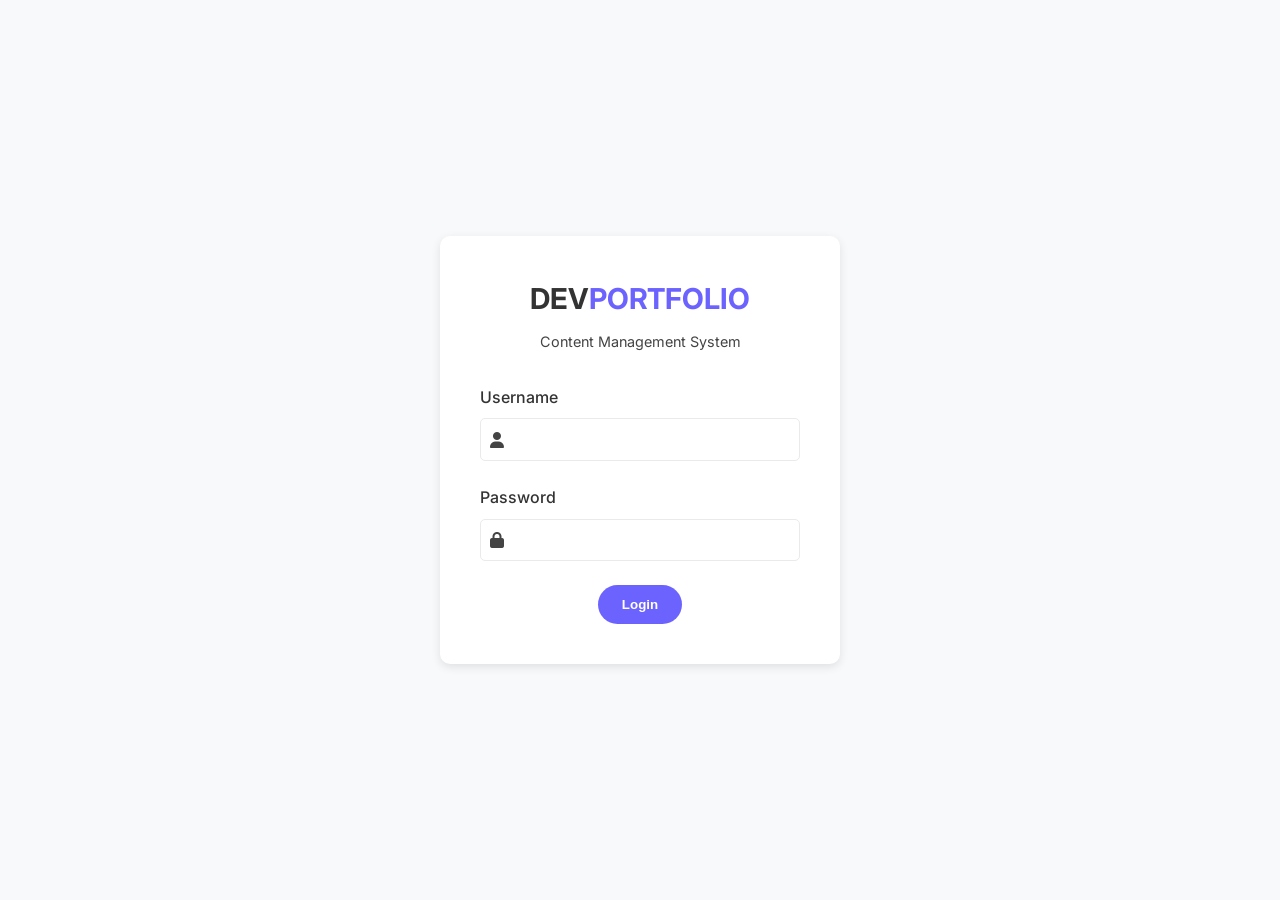
<file: admin/index.html>
<!DOCTYPE html>
<html lang="en">
<head>
    <!-- Meta tags for proper character encoding and responsive design -->
    <meta charset="UTF-8">
    <meta name="viewport" content="width=device-width, initial-scale=1.0">
    
    <!-- Page title that appears in browser tab -->
    <title>Admin Login | Portfolio CMS</title>
    
    <!-- CSS Stylesheets -->
    <link rel="stylesheet" href="../styles.css">
    <link rel="stylesheet" href="admin.css">
    
    <!-- Font Awesome for icons -->
    <link rel="stylesheet" href="https://cdnjs.cloudflare.com/ajax/libs/font-awesome/6.4.0/css/all.min.css">
    
    <!-- Favicon -->
    <link rel="icon" type="image/x-icon" href="/images/favicon.svg">

    <!-- Google Fonts - Inter font family -->
    <link rel="preconnect" href="https://fonts.googleapis.com">
    <link rel="preconnect" href="https://fonts.gstatic.com" crossorigin>
    <link href="https://fonts.googleapis.com/css2?family=Inter:wght@300;400;500;600;700&display=swap" rel="stylesheet">
</head>
<body>
    <!-- Admin Login Container -->
    <div class="admin-container">
        <div class="admin-login-card">
            <div class="admin-logo">
                <h1>DEV<span>PORTFOLIO</span></h1>
                <p>Content Management System</p>
            </div>
            
            <form id="loginForm" class="admin-form">
                <div class="form-group">
                    <label for="username">Username</label>
                    <div class="input-icon-wrapper">
                        <i class="fas fa-user"></i>
                        <input type="text" id="username" name="username" required>
                    </div>
                </div>
                
                <div class="form-group">
                    <label for="password">Password</label>
                    <div class="input-icon-wrapper">
                        <i class="fas fa-lock"></i>
                        <input type="password" id="password" name="password" required>
                    </div>
                </div>
                
                <div class="admin-form-footer">
                    <button type="submit" class="btn btn-primary">Login</button>
                </div>
            </form>
        </div>
    </div>

    <script src="admin.js"></script>
</body>
</html>
</file>
<file: styles.css>
/* ============================
   CSS VARIABLES
   ============================
   Using CSS variables for consistent theming
   and easy customization across the site.
   This allows for simple theme switching.
*/
:root {
    --primary-color: #6c63ff;     /* Main brand color for buttons, accents */
    --secondary-color: #ff6584;   /* Secondary accent color */
    --text-dark: #333;            /* Main text color */
    --text-light: #767676;        /* Secondary/muted text color */
    --bg-light: #fff;             /* Main background color */
    --bg-gray: #f9f9f9;           /* Secondary background color */
    --border-color: #eaeaea;      /* Border color for dividers, inputs */
    --transition: all 0.3s ease;  /* Standard transition for animations */
    --shadow: 0 5px 15px rgba(0, 0, 0, 0.05);         /* Light shadow */
    --shadow-hover: 0 10px 25px rgba(0, 0, 0, 0.1);   /* Deeper shadow for hover states */
    --container-width: 1200px;    /* Max width for container */
    --success-color: #28a745;     /* For success messages */
    --error-color: #dc3545;       /* For error messages */
}

/* ============================
   DARK MODE VARIABLES
   ============================
   Override the light mode variables when
   dark mode is active. This makes the
   theme switch simple and consistent.
*/
.dark-mode {
    --text-dark: #f0f0f0;         /* Light text on dark background */
    --text-light: #a0a0a0;        /* Muted text on dark background */
    --bg-light: #1a1a1a;          /* Dark background */
    --bg-gray: #252525;           /* Secondary dark background */
    --border-color: #333;         /* Darker borders for dark mode */
    --shadow: 0 5px 15px rgba(0, 0, 0, 0.2);          /* Deeper shadow for dark mode */
    --shadow-hover: 0 10px 25px rgba(0, 0, 0, 0.3);   /* Even deeper hover shadow */
}

/* ============================
   RESET & BASE STYLES
   ============================
   Standard CSS reset and base styling
   for consistent rendering across browsers.
*/
* {
    margin: 0;
    padding: 0;
    box-sizing: border-box;  /* Include padding and border in element width */
}

html {
    scroll-behavior: smooth;  /* Enable smooth scrolling for anchor links */
}

body {
    font-family: 'Inter', sans-serif;  /* Modern, clean font */
    font-size: 16px;                   /* Base font size */
    line-height: 1.6;                  /* Comfortable line height for readability */
    color: var(--text-dark);           /* Use theme text color */
    background-color: var(--bg-light); /* Use theme background color */
    transition: var(--transition);     /* Smooth transition when theme changes */
    overflow-x: hidden;                /* Prevent horizontal scrolling */
}

/* Remove default styling from links */
a {
    text-decoration: none;
    color: var(--text-dark);
    transition: var(--transition);  /* Smooth transitions on hover */
}

/* Remove bullet points from lists */
ul {
    list-style: none;
}

/* Make images responsive */
img {
    max-width: 100%;
    height: auto;
    display: block;
}

/* ============================
   LAYOUT & CONTAINER
   ============================
   Main container class for consistent
   content width and padding across sections.
*/
.container {
    width: 100%;
    max-width: var(--container-width);  /* Limit width on larger screens */
    margin: 0 auto;                     /* Center container */
    padding: 0 1.5rem;                  /* Consistent padding on sides */
}

/* ============================
   BUTTONS
   ============================
   Styled buttons for calls-to-action
   with hover effects and transitions.
*/
.btn {
    display: inline-block;
    padding: 0.75rem 1.5rem;
    border-radius: 30px;         /* Rounded corners */
    font-weight: 600;            /* Semi-bold text */
    cursor: pointer;
    transition: var(--transition);
    border: none;
    outline: none;
    text-align: center;
}

/* Primary button - filled with primary color */
.btn-primary {
    background-color: var(--primary-color);
    color: white;
}

.btn-primary:hover {
    background-color: #5a52d5;        /* Slightly darker on hover */
    transform: translateY(-3px);      /* Subtle lift effect */
    box-shadow: var(--shadow);        /* Add shadow on hover */
}

/* Secondary button - outlined style */
.btn-secondary {
    background-color: transparent;
    color: var(--text-dark);
    border: 2px solid var(--primary-color);
}

.btn-secondary:hover {
    background-color: var(--primary-color);  /* Fill on hover */
    color: white;
    transform: translateY(-3px);
    box-shadow: var(--shadow);
}

/* ============================
   SECTION HEADERS
   ============================
   Consistent styling for section titles
   with decorative underline.
*/
.section-header {
    text-align: center;
    margin-bottom: 3rem;
}

.section-header h2 {
    font-size: 2.5rem;
    margin-bottom: 0.5rem;
    position: relative;
    display: inline-block;
}

/* Decorative underline for section headers */
.section-header h2::after {
    content: '';
    position: absolute;
    bottom: -10px;
    left: 50%;
    transform: translateX(-50%);
    width: 70px;
    height: 3px;
    background-color: var(--primary-color);
}

.section-header p {
    color: var(--text-light);
    font-size: 1.1rem;
}

/* Header */
.header {
    position: fixed;
    top: 0;
    left: 0;
    width: 100%;
    z-index: 1000;
    background-color: var(--bg-light);
    box-shadow: var(--shadow);
    transition: var(--transition);
}

.header.scrolled {
    padding: 0.5rem 0;
}

.navbar {
    display: flex;
    justify-content: space-between;
    align-items: center;
    padding: 1.2rem 0;
}

.logo {
    font-size: 1.8rem;
    font-weight: 700;
    letter-spacing: 1px;
}

.logo span {
    color: var(--primary-color);
}

.nav-links {
    display: flex;
    align-items: center;
    gap: 1.5rem;
}

.nav-links a {
    font-weight: 500;
    position: relative;
}

.nav-links a::after {
    content: '';
    position: absolute;
    bottom: -5px;
    left: 0;
    width: 0;
    height: 2px;
    background-color: var(--primary-color);
    transition: var(--transition);
}

.nav-links a:hover::after,
.nav-links a.active::after {
    width: 100%;
}

.theme-toggle {
    cursor: pointer;
    font-size: 1.2rem;
    margin-left: 1.5rem;
    transition: var(--transition);
}

.theme-toggle:hover {
    color: var(--primary-color);
    transform: scale(1.1);
}

.hamburger {
    display: none;
    cursor: pointer;
}

.hamburger .bar {
    width: 25px;
    height: 3px;
    background-color: var(--text-dark);
    margin: 5px 0;
    transition: var(--transition);
}

/* Hero Section */
.hero {
    padding: 10rem 0 5rem;
    position: relative;
    overflow: hidden;
}

.hero::before {
    content: '';
    position: absolute;
    top: 0;
    left: 0;
    width: 100%;
    height: 100%;
    background-image: url('https://via.placeholder.com/1920x1080');
    background-size: cover;
    background-position: center;
    opacity: 0.05;
    z-index: -1;
}

.hero .container {
    display: grid;
    grid-template-columns: 1fr 1fr;
    gap: 3rem;
    align-items: center;
}

.hero-title {
    font-size: 3rem;
    font-weight: 700;
    line-height: 1.2;
    margin-bottom: 1.5rem;
}

.hero-subtitle {
    font-size: 1.2rem;
    color: var(--text-light);
    margin-bottom: 2rem;
}

.hero-cta {
    display: flex;
    gap: 1rem;
    margin-bottom: 2rem;
}

.social-links {
    display: flex;
    gap: 1.2rem;
}

.social-links a {
    display: flex;
    align-items: center;
    justify-content: center;
    width: 40px;
    height: 40px;
    border-radius: 50%;
    background-color: var(--bg-gray);
    color: var(--text-dark);
    font-size: 1.2rem;
    transition: var(--transition);
}

.social-links a:hover {
    background-color: var(--primary-color);
    color: white;
    transform: translateY(-3px);
}

.hero-image {
    border-radius: 50% 20% / 10% 40%;
    overflow: hidden;
    box-shadow: var(--shadow);
    border: 5px solid var(--bg-light);
    transform: rotate(3deg);
    transition: var(--transition);
}

.hero-image:hover {
    transform: rotate(0);
    border-radius: 20px;
}

/* About Section */
.about {
    padding: 6rem 0;
    background-color: var(--bg-gray);
}

.about-content {
    display: grid;
    grid-template-columns: 1fr 2fr;
    gap: 3rem;
    align-items: center;
}

.about-image {
    border-radius: 20px;
    overflow: hidden;
    box-shadow: var(--shadow);
    transition: var(--transition);
}

.about-image:hover {
    transform: translateY(-10px);
    box-shadow: var(--shadow-hover);
}

.about-text h3 {
    font-size: 2rem;
    margin-bottom: 1.5rem;
}

.about-text p {
    margin-bottom: 1.5rem;
    color: var(--text-light);
}

.highlight {
    color: var(--primary-color);
}

.about-details {
    display: flex;
    flex-wrap: wrap;
    gap: 1.5rem;
    margin-bottom: 2rem;
}

.detail {
    display: flex;
    align-items: center;
    gap: 0.5rem;
}

.detail i {
    color: var(--primary-color);
}

/* Skills Section */
.skills {
    padding: 6rem 0;
}

.skills-container {
    display: grid;
    grid-template-columns: repeat(2, 1fr);
    gap: 3rem;
}

.skill-category h3 {
    font-size: 1.5rem;
    margin-bottom: 2rem;
    position: relative;
    display: inline-block;
}

.skill-category h3::after {
    content: '';
    position: absolute;
    bottom: -10px;
    left: 0;
    width: 40px;
    height: 3px;
    background-color: var(--primary-color);
}

.skills-grid {
    display: grid;
    grid-template-columns: repeat(2, 1fr);
    gap: 2rem;
}

.skill-item {
    background-color: var(--bg-gray);
    padding: 1.5rem;
    border-radius: 10px;
    box-shadow: var(--shadow);
    transition: var(--transition);
}

.skill-item:hover {
    transform: translateY(-5px);
    box-shadow: var(--shadow-hover);
}

.skill-icon {
    font-size: 2rem;
    color: var(--primary-color);
    margin-bottom: 1rem;
}

.skill-item h4 {
    margin-bottom: 1rem;
}

.skill-bar {
    height: 8px;
    background-color: var(--border-color);
    border-radius: 10px;
    overflow: hidden;
}

.skill-progress {
    height: 100%;
    background-color: var(--primary-color);
    border-radius: 10px;
    width: 0;
    transition: width 1.5s ease;
}

/* Projects Section */
.projects {
    padding: 6rem 0;
    background-color: var(--bg-gray);
}

.project-filters {
    display: flex;
    justify-content: center;
    gap: 1rem;
    margin-bottom: 3rem;
    flex-wrap: wrap;
}

.filter-btn {
    background-color: transparent;
    border: none;
    padding: 0.5rem 1.5rem;
    border-radius: 30px;
    font-weight: 500;
    cursor: pointer;
    transition: var(--transition);
}

.filter-btn:hover,
.filter-btn.active {
    background-color: var(--primary-color);
    color: white;
}

.projects-grid {
    display: grid;
    grid-template-columns: repeat(auto-fill, minmax(300px, 1fr));
    gap: 2rem;
}

.project-card {
    background-color: var(--bg-light);
    border-radius: 10px;
    overflow: hidden;
    box-shadow: var(--shadow);
    transition: var(--transition);
}

.project-card:hover {
    transform: translateY(-10px);
    box-shadow: var(--shadow-hover);
}

.project-image {
    position: relative;
    overflow: hidden;
}

.project-overlay {
    position: absolute;
    top: 0;
    left: 0;
    width: 100%;
    height: 100%;
    background-color: rgba(108, 99, 255, 0.9);
    display: flex;
    align-items: center;
    justify-content: center;
    opacity: 0;
    transition: var(--transition);
}

.project-image:hover .project-overlay {
    opacity: 1;
}

.project-links {
    display: flex;
    gap: 1rem;
}

.project-links a {
    width: 50px;
    height: 50px;
    background-color: white;
    border-radius: 50%;
    display: flex;
    align-items: center;
    justify-content: center;
    color: var(--primary-color);
    font-size: 1.2rem;
    transform: translateY(20px);
    opacity: 0;
    transition: var(--transition);
}

.project-image:hover .project-links a {
    transform: translateY(0);
    opacity: 1;
}

.project-links a:hover {
    background-color: var(--secondary-color);
    color: white;
}

.project-links a:nth-child(1) {
    transition-delay: 0.1s;
}

.project-links a:nth-child(2) {
    transition-delay: 0.2s;
}

.project-info {
    padding: 1.5rem;
}

.project-info h3 {
    margin-bottom: 0.5rem;
    font-size: 1.2rem;
}

.project-info p {
    color: var(--text-light);
    margin-bottom: 1rem;
    font-size: 0.9rem;
}

.project-tags {
    display: flex;
    flex-wrap: wrap;
    gap: 0.5rem;
}

.project-tags span {
    padding: 0.3rem 0.8rem;
    background-color: var(--bg-gray);
    border-radius: 30px;
    font-size: 0.8rem;
    font-weight: 500;
}

.projects-cta {
    text-align: center;
    margin-top: 3rem;
}

/* Testimonials Section */
.testimonials {
    padding: 6rem 0;
}

.testimonial-slider {
    position: relative;
    max-width: 800px;
    margin: 0 auto;
}

.testimonial-slide {
    display: none;
}

.testimonial-slide:first-child {
    display: block;
}

.testimonial-content {
    background-color: var(--bg-gray);
    padding: 3rem;
    border-radius: 10px;
    box-shadow: var(--shadow);
    position: relative;
}

.testimonial-quote {
    margin-bottom: 2rem;
}

.testimonial-quote i {
    font-size: 1.5rem;
    color: var(--primary-color);
    margin-bottom: 1rem;
    display: block;
}

.testimonial-quote p {
    font-style: italic;
    line-height: 1.8;
}

.testimonial-author {
    display: flex;
    align-items: center;
    gap: 1rem;
}

.testimonial-author img {
    width: 70px;
    height: 70px;
    border-radius: 50%;
    object-fit: cover;
    border: 3px solid white;
}

.author-info h4 {
    margin-bottom: 0.3rem;
}

.author-info p {
    color: var(--text-light);
    font-size: 0.9rem;
}

.testimonial-controls {
    display: flex;
    justify-content: center;
    align-items: center;
    margin-top: 2rem;
    gap: 3rem;
}

.prev-btn,
.next-btn {
    background-color: transparent;
    border: none;
    font-size: 1.2rem;
    cursor: pointer;
    color: var(--text-light);
    transition: var(--transition);
}

.prev-btn:hover,
.next-btn:hover {
    color: var(--primary-color);
}

.testimonial-dots {
    display: flex;
    gap: 0.5rem;
}

.dot {
    width: 10px;
    height: 10px;
    border-radius: 50%;
    background-color: var(--border-color);
    cursor: pointer;
    transition: var(--transition);
}

.dot.active,
.dot:hover {
    background-color: var(--primary-color);
}

/* Contact Section */
.contact {
    padding: 6rem 0;
    background-color: var(--bg-gray);
}

.contact-container {
    display: grid;
    grid-template-columns: 1fr 2fr;
    gap: 3rem;
}

.contact-info {
    display: flex;
    flex-direction: column;
    gap: 2rem;
}

.contact-card {
    display: flex;
    align-items: center;
    gap: 1rem;
    background-color: var(--bg-light);
    padding: 1.5rem;
    border-radius: 10px;
    box-shadow: var(--shadow);
    transition: var(--transition);
}

.contact-card:hover {
    transform: translateY(-5px);
    box-shadow: var(--shadow-hover);
}

.contact-icon {
    width: 50px;
    height: 50px;
    background-color: var(--primary-color);
    border-radius: 50%;
    display: flex;
    align-items: center;
    justify-content: center;
    color: white;
    font-size: 1.2rem;
}

.contact-details h3 {
    font-size: 1.1rem;
    margin-bottom: 0.3rem;
}

.contact-details p {
    color: var(--text-light);
    font-size: 0.9rem;
}

.contact-info .social-links {
    margin-top: 1rem;
}

.contact-form {
    background-color: var(--bg-light);
    padding: 2.5rem;
    border-radius: 10px;
    box-shadow: var(--shadow);
}

.form-group {
    margin-bottom: 1.5rem;
}

.form-group label {
    display: block;
    margin-bottom: 0.5rem;
    font-weight: 500;
}

.form-group input,
.form-group textarea {
    width: 100%;
    padding: 0.8rem 1rem;
    border: 1px solid var(--border-color);
    border-radius: 5px;
    background-color: var(--bg-light);
    color: var(--text-dark);
    transition: var(--transition);
}

.form-group input:focus,
.form-group textarea:focus {
    border-color: var(--primary-color);
    outline: none;
}

/* Form Error and Success Styles */
.error-message {
    color: var(--error-color);
    font-size: 0.85rem;
    margin-top: 0.3rem;
}

.success-message {
    background-color: rgba(40, 167, 69, 0.1);
    color: var(--success-color);
    padding: 1rem;
    border-radius: 5px;
    margin-top: 1rem;
    text-align: center;
    font-weight: 500;
}

.form-group input.error,
.form-group textarea.error {
    border-color: var(--error-color);
}

/* Additional Animation for Success Message */
.success-message {
    animation: fadeInUp 0.5s ease forwards;
}

/* Footer */
.footer {
    background-color: var(--bg-light);
    padding: 5rem 0 2rem;
    box-shadow: 0 -5px 15px rgba(0, 0, 0, 0.05);
}

.footer-content {
    display: grid;
    grid-template-columns: repeat(3, 1fr);
    gap: 3rem;
    margin-bottom: 3rem;
}

.footer-logo {
    margin-bottom: 1.5rem;
}

.footer-logo p {
    color: var(--text-light);
    margin-top: 0.5rem;
}

.footer-links h3,
.footer-newsletter h3 {
    font-size: 1.2rem;
    margin-bottom: 1.5rem;
    position: relative;
    display: inline-block;
}

.footer-links h3::after,
.footer-newsletter h3::after {
    content: '';
    position: absolute;
    bottom: -10px;
    left: 0;
    width: 30px;
    height: 2px;
    background-color: var(--primary-color);
}

.footer-links ul {
    display: flex;
    flex-direction: column;
    gap: 0.8rem;
}

.footer-links a:hover {
    color: var(--primary-color);
    padding-left: 5px;
}

.footer-newsletter p {
    color: var(--text-light);
    margin-bottom: 1.5rem;
}

.newsletter-form {
    display: flex;
    gap: 0.5rem;
}

.newsletter-form input {
    flex: 1;
    padding: 0.8rem 1rem;
    border: 1px solid var(--border-color);
    border-radius: 30px;
    background-color: var(--bg-light);
    color: var(--text-dark);
}

.newsletter-form input:focus {
    border-color: var(--primary-color);
    outline: none;
}

.footer-bottom {
    display: flex;
    justify-content: space-between;
    align-items: center;
    padding-top: 2rem;
    border-top: 1px solid var(--border-color);
}

.footer-bottom p {
    color: var(--text-light);
}

.footer-social {
    display: flex;
    gap: 1rem;
}

.footer-social a {
    color: var(--text-light);
    font-size: 1.2rem;
    transition: var(--transition);
}

.footer-social a:hover {
    color: var(--primary-color);
    transform: translateY(-3px);
}

/* Admin link in footer */
.admin-link {
    margin-top: 1rem;
    font-size: 0.8rem;
    text-align: center;
}

/* .admin-link a {
    color: var(--text-light);
    opacity: 0.7;
    transition: var(--transition);
}

.admin-link a:hover {
    color: var(--primary-color);
    opacity: 1;
} */

/* Responsive Design */
@media (max-width: 1024px) {
    .container {
        max-width: 90%;
    }
    
    .hero-title {
        font-size: 2.5rem;
    }
    
    .about-content,
    .contact-container {
        grid-template-columns: 1fr;
    }
    
    .about-image {
        margin: 0 auto;
        max-width: 400px;
    }
    
    .skills-container {
        grid-template-columns: 1fr;
    }
}

@media (max-width: 768px) {
    .hero .container {
        grid-template-columns: 1fr;
        text-align: center;
    }
    
    .hero-image {
        margin: 0 auto;
        max-width: 350px;
        order: -1;
    }
    
    .hero-cta,
    .social-links {
        justify-content: center;
    }
    
    .nav-links {
        display: none;
        position: absolute;
        top: 100%;
        left: 0;
        width: 100%;
        flex-direction: column;
        background-color: var(--bg-light);
        padding: 2rem;
        box-shadow: var(--shadow);
        z-index: 10;
    }
    
    .nav-links.active {
        display: flex;
    }
    
    .hamburger {
        display: block;
    }
    
    .hamburger.active .bar:nth-child(1) {
        transform: translateY(8px) rotate(45deg);
    }
    
    .hamburger.active .bar:nth-child(2) {
        opacity: 0;
    }
    
    .hamburger.active .bar:nth-child(3) {
        transform: translateY(-8px) rotate(-45deg);
    }
    
    .skills-grid {
        grid-template-columns: 1fr;
    }
    
    .footer-content {
        grid-template-columns: 1fr;
    }
}

@media (max-width: 576px) {
    .section-header h2 {
        font-size: 2rem;
    }
    
    .project-filters {
        flex-direction: column;
        align-items: center;
    }
    
    .newsletter-form {
        flex-direction: column;
    }
    
    .newsletter-form .btn {
        width: 100%;
    }
    
    .footer-bottom {
        flex-direction: column;
        gap: 1rem;
        text-align: center;
    }
}

/* Animations */
@keyframes fadeInUp {
    from {
        opacity: 0;
        transform: translateY(20px);
    }
    to {
        opacity: 1;
        transform: translateY(0);
    }
}

.fadeInUp {
    animation: fadeInUp 0.6s ease forwards;
}

@keyframes slideIn {
    from {
        opacity: 0;
        transform: translateX(-30px);
    }
    to {
        opacity: 1;
        transform: translateX(0);
    }
}

.slideIn {
    animation: slideIn 0.6s ease forwards;
}
</file>
<file: admin/admin.css>
/* Admin Panel Styles */
:root {
    --admin-primary: #6c63ff;
    --admin-secondary: #444;
    --admin-light: #f4f4f9;
    --admin-dark: #333;
    --admin-success: #28a745;
    --admin-warning: #ffc107;
    --admin-danger: #dc3545;
    --admin-border: #dee2e6;
    --admin-shadow: 0 3px 10px rgba(0, 0, 0, 0.1);
}

/* Admin General Styles */
.admin-body {
    background-color: #f8f9fa;
    min-height: 100vh;
}

.btn-danger {
    background-color: var(--admin-danger);
    color: white;
}

.btn-danger:hover {
    background-color: #c82333;
}

.btn-icon {
    background: transparent;
    border: none;
    color: var(--admin-secondary);
    cursor: pointer;
    padding: 5px;
    transition: var(--transition);
}

.btn-icon:hover {
    color: var(--admin-primary);
}

/* Admin Login Styles */
.admin-container {
    display: flex;
    align-items: center;
    justify-content: center;
    height: 100vh;
    background-color: #f8f9fa;
}

.admin-login-card {
    background-color: white;
    border-radius: 10px;
    box-shadow: var(--admin-shadow);
    padding: 2.5rem;
    width: 100%;
    max-width: 400px;
}

.admin-logo {
    text-align: center;
    margin-bottom: 2rem;
}

.admin-logo h1 {
    font-size: 1.8rem;
    margin-bottom: 0.5rem;
}

.admin-logo span {
    color: var(--admin-primary);
}

.admin-logo p {
    color: var(--admin-secondary);
    font-size: 0.9rem;
}

.admin-form .form-group {
    margin-bottom: 1.5rem;
}

.input-icon-wrapper {
    position: relative;
}

.input-icon-wrapper i {
    position: absolute;
    left: 10px;
    top: 50%;
    transform: translateY(-50%);
    color: var(--admin-secondary);
}

.input-icon-wrapper input {
    padding-left: 35px;
}

.admin-form-footer {
    display: flex;
    justify-content: center;
}

/* Admin Dashboard Styles */
.admin-header {
    background-color: white;
    box-shadow: var(--admin-shadow);
    display: flex;
    justify-content: space-between;
    align-items: center;
    padding: 1rem 2rem;
    position: sticky;
    top: 0;
    z-index: 100;
}

.admin-user {
    display: flex;
    align-items: center;
}

.user-info {
    display: flex;
    align-items: center;
    gap: 1rem;
}

.user-info span {
    font-weight: 500;
}

.logout-btn {
    background: transparent;
    border: none;
    color: var(--admin-danger);
    cursor: pointer;
    transition: var(--transition);
}

.logout-btn:hover {
    color: #c82333;
}

.admin-dashboard {
    display: grid;
    grid-template-columns: 250px 1fr;
    min-height: calc(100vh - 70px);
}

.admin-sidebar {
    background-color: var(--admin-dark);
    color: white;
    padding: 2rem 0;
}

.admin-nav {
    list-style: none;
}

.admin-nav li {
    margin-bottom: 0.5rem;
}

.admin-nav a {
    color: rgba(255, 255, 255, 0.8);
    display: flex;
    align-items: center;
    gap: 1rem;
    padding: 0.8rem 2rem;
    transition: var(--transition);
}

.admin-nav a:hover,
.admin-nav li.active a {
    color: white;
    background-color: rgba(255, 255, 255, 0.1);
}

.admin-content {
    padding: 2rem;
}

.content-header {
    display: flex;
    justify-content: space-between;
    align-items: center;
    margin-bottom: 2rem;
}

.content-actions {
    display: flex;
    gap: 0.5rem;
}

/* Messages Container Styles */
.messages-container {
    display: grid;
    grid-template-columns: 350px 1fr;
    gap: 2rem;
    background-color: white;
    border-radius: 10px;
    box-shadow: var(--admin-shadow);
    overflow: hidden;
}

.messages-filter {
    padding: 1rem;
    border-bottom: 1px solid var(--admin-border);
    display: flex;
    gap: 1rem;
}

.search-box {
    position: relative;
    flex: 1;
}

.search-box i {
    position: absolute;
    left: 10px;
    top: 50%;
    transform: translateY(-50%);
    color: var(--admin-secondary);
}

.search-box input {
    padding: 0.6rem 0.6rem 0.6rem 35px;
    border: 1px solid var(--admin-border);
    border-radius: 4px;
    width: 100%;
}

.filter-options select {
    padding: 0.6rem;
    border: 1px solid var(--admin-border);
    border-radius: 4px;
    background-color: white;
}

.messages-list {
    border-right: 1px solid var(--admin-border);
    max-height: 600px;
    overflow-y: auto;
}

.message-item {
    display: flex;
    padding: 1rem;
    border-bottom: 1px solid var(--admin-border);
    cursor: pointer;
    transition: var(--transition);
}

.message-item:hover {
    background-color: #f8f9fa;
}

.message-item.active {
    background-color: #e9ecef;
}

.message-status {
    width: 10px;
    height: 10px;
    border-radius: 50%;
    margin-right: 10px;
    margin-top: 5px;
}

.message-status.unread {
    background-color: var(--admin-primary);
}

.message-status.read {
    background-color: var(--admin-border);
}

.message-info {
    flex: 1;
}

.message-sender {
    font-weight: 600;
    margin-bottom: 0.2rem;
}

.message-subject {
    font-size: 0.9rem;
    margin-bottom: 0.5rem;
}

.message-preview {
    font-size: 0.8rem;
    color: var(--admin-secondary);
    white-space: nowrap;
    overflow: hidden;
    text-overflow: ellipsis;
}

.message-meta {
    display: flex;
    flex-direction: column;
    align-items: flex-end;
    gap: 0.5rem;
}

.message-date {
    font-size: 0.75rem;
    color: var(--admin-secondary);
}

.message-detail {
    padding: 2rem;
    display: flex;
    flex-direction: column;
    height: 600px;
}

.message-placeholder {
    display: flex;
    flex-direction: column;
    align-items: center;
    justify-content: center;
    height: 100%;
    color: var(--admin-secondary);
}

.message-placeholder i {
    font-size: 3rem;
    margin-bottom: 1rem;
    opacity: 0.3;
}

.message-detail-content {
    height: 100%;
    display: flex;
    flex-direction: column;
}

.message-header {
    display: flex;
    justify-content: space-between;
    align-items: center;
    margin-bottom: 1.5rem;
    border-bottom: 1px solid var(--admin-border);
    padding-bottom: 1rem;
}

.message-subject-detail {
    font-size: 1.5rem;
    font-weight: 600;
}

.message-date-detail {
    color: var(--admin-secondary);
    font-size: 0.9rem;
}

.message-sender-detail {
    margin-bottom: 1.5rem;
    padding-bottom: 1rem;
    border-bottom: 1px solid var(--admin-border);
}

.message-body {
    flex: 1;
    line-height: 1.7;
    margin-bottom: 2rem;
    overflow-y: auto;
}

.message-actions-detail {
    display: flex;
    gap: 1rem;
    border-top: 1px solid var(--admin-border);
    padding-top: 1rem;
}

/* Modal Styles */
.modal {
    display: none;
    position: fixed;
    top: 0;
    left: 0;
    width: 100%;
    height: 100%;
    background-color: rgba(0, 0, 0, 0.5);
    z-index: 1000;
    align-items: center;
    justify-content: center;
}

.modal.show {
    display: flex;
}

.modal-content {
    background-color: white;
    border-radius: 10px;
    box-shadow: var(--admin-shadow);
    width: 100%;
    max-width: 500px;
    animation: modalFadeIn 0.3s;
}

@keyframes modalFadeIn {
    from {
        opacity: 0;
        transform: translateY(-20px);
    }
    to {
        opacity: 1;
        transform: translateY(0);
    }
}

.modal-header {
    display: flex;
    justify-content: space-between;
    align-items: center;
    padding: 1rem 1.5rem;
    border-bottom: 1px solid var(--admin-border);
}

.modal-header h2 {
    font-size: 1.25rem;
    font-weight: 600;
}

.close-modal {
    font-size: 1.5rem;
    cursor: pointer;
    color: var(--admin-secondary);
}

.modal-body {
    padding: 1.5rem;
}

.modal-footer {
    padding: 1rem 1.5rem;
    border-top: 1px solid var(--admin-border);
    display: flex;
    justify-content: flex-end;
    gap: 1rem;
}

/* Responsive Styles */
@media (max-width: 992px) {
    .admin-dashboard {
        grid-template-columns: 200px 1fr;
    }
}

@media (max-width: 768px) {
    .admin-dashboard {
        grid-template-columns: 1fr;
    }
    
    .admin-sidebar {
        display: none;
    }
    
    .messages-container {
        grid-template-columns: 1fr;
    }
    
    .message-detail {
        display: none;
    }
    
    .messages-list {
        border-right: none;
    }
    
    .content-header {
        flex-direction: column;
        align-items: flex-start;
        gap: 1rem;
    }
}

.no-messages {
    padding: 2rem;
    text-align: center;
    color: var(--admin-secondary);
    font-style: italic;
}
</file>
